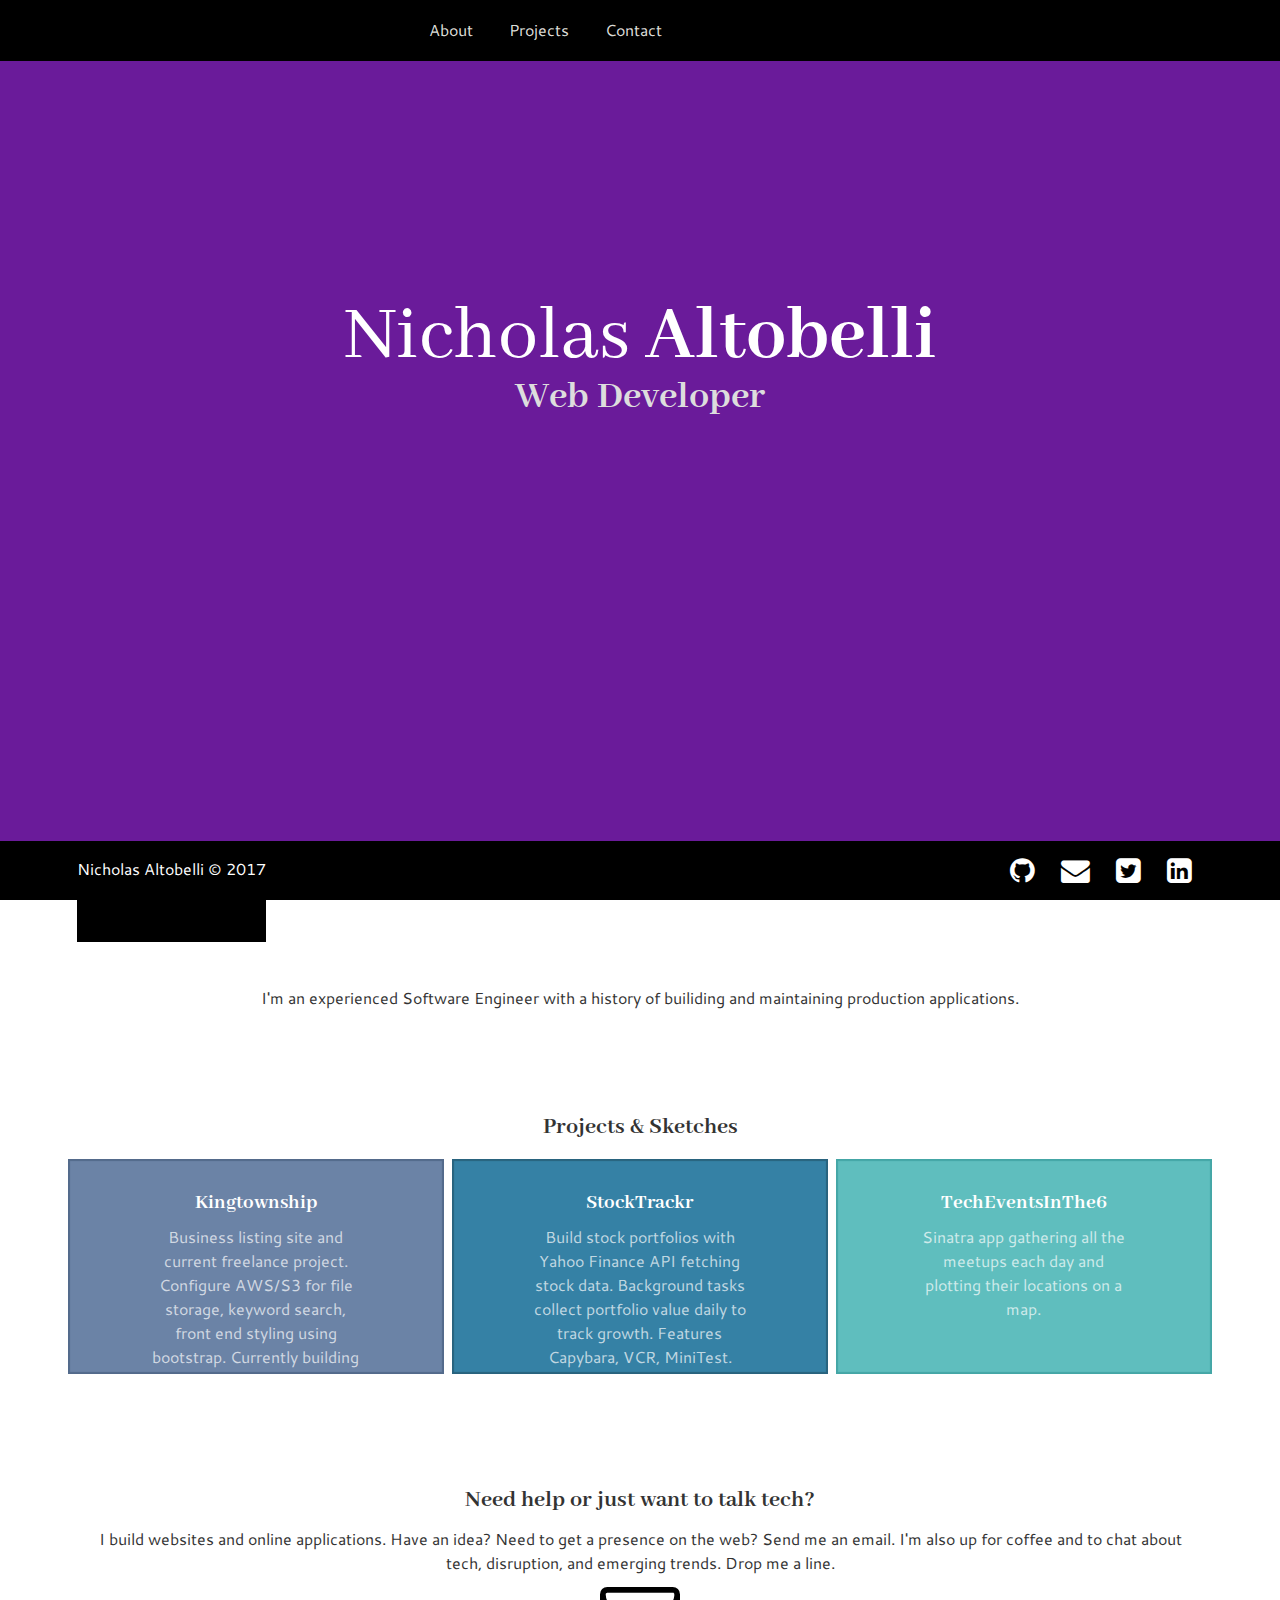
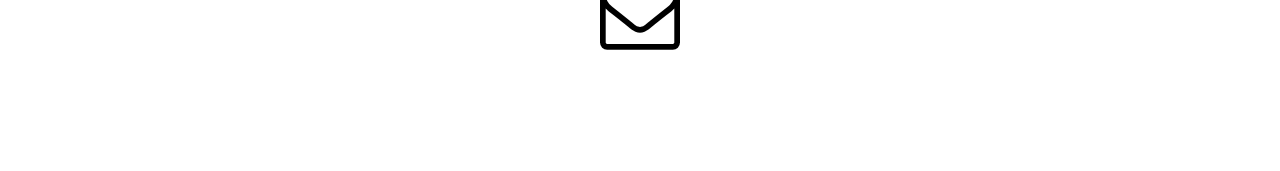
<file: index.html>
<!DOCTYPE html>
<!-- Hello and welcome to my code.

I'm always looking for ways to up my game and connect with like-minded coders.
Drop me a line on my twitter, linkedIn or follow my coding adventures on GitHub.

- Nicholas Altobelli
-->

<html>
<head>
  <meta charset="UTF-8">

  <title>Nicholas Altobelli || Full Stack Web Developer</title>

  <meta name="viewport" content="width=device-width, initial-scale=1.0">
  <meta name=“google-site-verification” content=“5oeaUSr6Z1M5SrafVZSJoc_P_urv8uls3Ve7hgqqRFQ”/>
  <link rel = "stylesheet" type = "text/css" href = "css/app.css" />
  <link rel="shortcut icon" href="img/LOGO_WS (2).png" type="image/x-icon" />

  <script>
    (function(i,s,o,g,r,a,m){i['GoogleAnalyticsObject']=r;i[r]=i[r]||function(){
    (i[r].q=i[r].q||[]).push(arguments)},i[r].l=1*new Date();a=s.createElement(o),
    m=s.getElementsByTagName(o)[0];a.async=1;a.src=g;m.parentNode.insertBefore(a,m)
    })(window,document,'script','//www.google-analytics.com/analytics.js','ga');

    ga('create', 'UA-50731911-1', 'nickaltobelli.com');
    ga('require', 'displayfeatures');
    ga('send', 'pageview');

  </script>
</head>
<body>
<script src="https://ajax.googleapis.com/ajax/libs/jquery/2.1.4/jquery.min.js"></script>
<!--   <header class="logo">
      <ul id='menu'>
        <li class="nav-link">About</li>
        <li class="nav-link">Bio</li>
        <li class="nav-link">Portfolio</li>
      </ul>
  </header> -->
  <header class="centered-navigation" role="banner">
    <div class="centered-navigation-wrapper">

      <a href="javascript:void(0)" id="js-centered-navigation-mobile-menu" class="centered-navigation-mobile-menu">MENU</a>
      <nav role="navigation">
        <ul id="js-centered-navigation-menu" class="centered-navigation-menu show">
          <li class="nav-link"><a href="#about">About</a></li>
          <li class="nav-link"><a href="#projects">Projects</a></li>
          <li class="nav-link"><a href="#contact-me">Contact</a></li>
        </ul>
      </nav>
    </div>
  </header>
  <main>
    <div class="section intro">
      <div class="intro-title">
        <h1 class="titles">Nicholas <strong>Altobelli</strong></h1>
        <h2 class="sub-title">Web Developer</h2>
      </div>
    </div>

    <div class="section about" id="about">
      <p>I'm an experienced Software Engineer with a history of builiding and maintaining production applications.</p>
    </div>
<!--
    <div class="section passion" id="passion">

      <div class="passion-one">
        <h3 class="title">Programming</h3>
        <p>Being a maker. Taking a picture in your head and making it real is an awesome way to spend your time.</p>
      </div>
      <div class="passion-two">
        <h3 class="title">Solving Problems</h3>
        <p>Whether it's the automobile industry, energy sector, agriculture or on-demand delivery, I am interested in working on big problems to improve society.</p>
      </div>
      <div class="passion-three">
        <h3 class="title">Areas of Interest</h3>
        <p>I'm interested in innovations in finance, healthcare and supply management. I subscribe to the belief that software is eating the world and this can serve to help people in positive ways. The future is in making services that were once seen as inaccessible more approachable and managable by users around the world.</p>
      </div>
    </div> -->

    <div class="section projects" id="projects">
      <h1 class="claim">Projects & Sketches</h1>
      <div class="grid-items">

        <a href="http://www.kingtownshipbiz.com/" class="grid-item" target="_blank">
          <h1>Kingtownship</h1>
          <p>Business listing site and current freelance project. Configure AWS/S3 for file storage, keyword search, front end styling using bootstrap. Currently building out advertising feature.</p>
        </a>

        <a href="https://blueskyportfolio.herokuapp.com" class="grid-item" target="_blank">
          <h1>StockTrackr</h1>
          <p>Build stock portfolios with Yahoo Finance API fetching stock data. Background tasks collect portfolio value daily to track growth. Features Capybara, VCR, MiniTest.</p>
        </a>

        <a href="https://torontotechmeetups.herokuapp.com" class="grid-item" target="_blank">
          <h1>TechEventsInThe6</h1>
          <p>Sinatra app gathering all the meetups each day and plotting their locations on a map.</p>
        </a>

      </div>
    </div>

    <div class="section contact" id="contact-me">
      <h2 class="claim">Need help or just want to talk tech?</h2>
      <p>I build websites and online applications. Have an idea? Need to get a presence on the web? Send me an email. I'm also up for coffee and to chat about tech, disruption, and emerging trends. Drop me a line.</p>
      <a href="mailto:nmhalt@gmail.com"><i class="fa fa-envelope-o fa-5x"></i></a>
    </div>

    <div class="section copyright">
      <p>Nicholas Altobelli &copy 2016</p>
    </div>

  </main>

<footer class="end">
  <p class="copyright">Nicholas Altobelli &copy 2017</p>

  <ul class="container">
    <li class="mobile"><a href="https://github.com/DataNick"><i class="fa fa-github fa-3x mobile"></i></a></li>
    <li class="mobile"><a href="mailto:nmhalt@gmail.com"><i class="fa fa-envelope fa-3x mobile"></i></a></li>
    <li class="mobile"><a href="https://twitter.com/MrNickAltobelli"><i class="fa fa-twitter-square fa-3x mobile"></i></a></li>
    <li class="mobile"><a href="https://ca.linkedin.com/in/nicholasaltobelli1"><i class="fa fa-linkedin-square fa-3x mobile"></i></a></li>
  </ul>
</footer>
<script src="js/navigation.js"></script>
</body>
</html>
</file>
